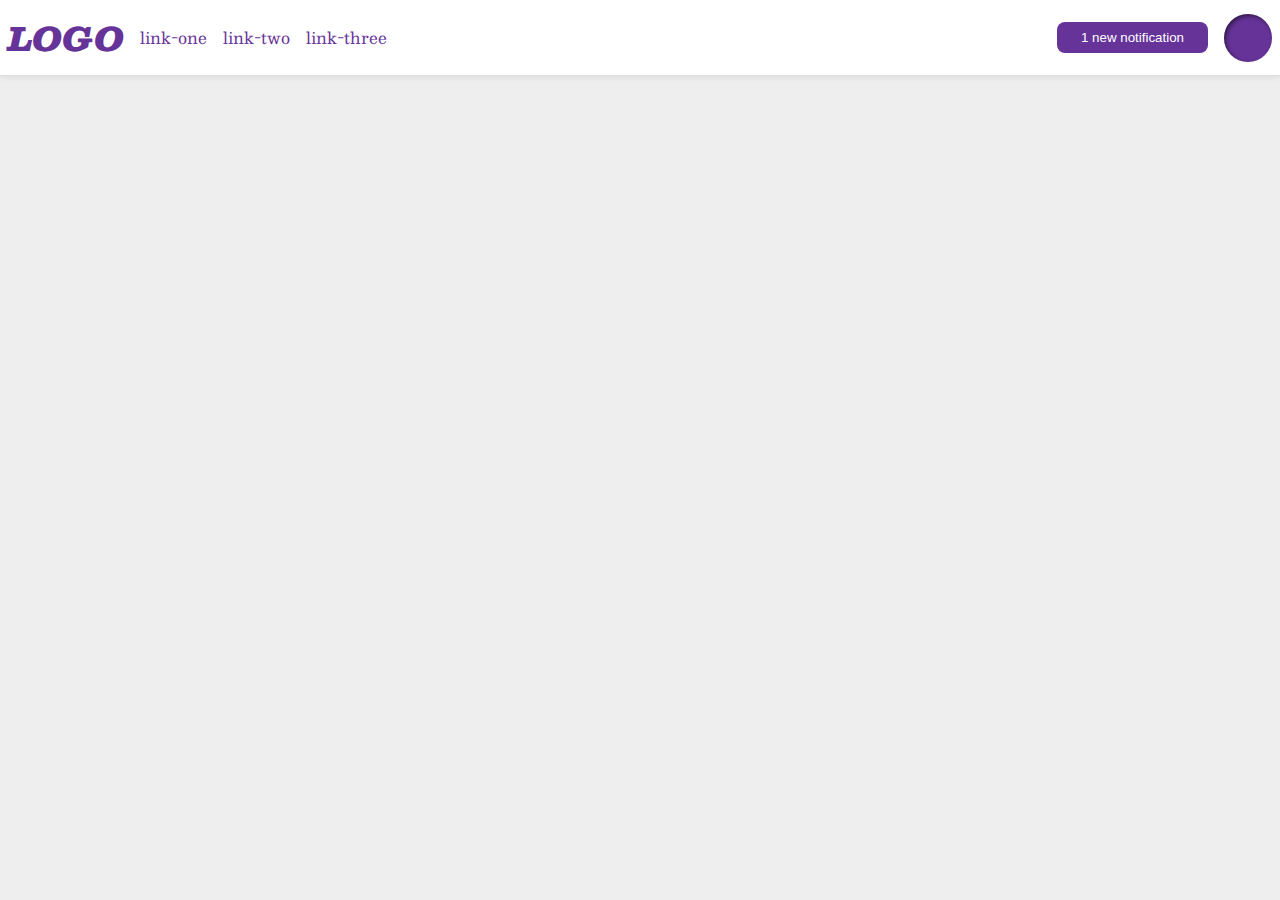
<file: foundations/flex/03-flex-header-2/index.html>
<!DOCTYPE html>
<html lang="en">
  <head>
    <meta charset="UTF-8">
    <meta http-equiv="X-UA-Compatible" content="IE=edge">
    <meta name="viewport" content="width=device-width, initial-scale=1.0">
    <title>Flex Header 2</title>
    <link rel="stylesheet" href="style.css">
  </head>
  <body>
    <div class="header">
      <div class="left">
        <div class="logo">
          LOGO
        </div>
        <ul class="links">
          <li><a href="https://google.com">link-one</a></li>
          <li><a href="https://google.com">link-two</a></li>
          <li><a href="https://google.com">link-three</a></li>
        </ul>
      </div>
      <div class="right">
        <button class="notifications">
          1 new notification
        </button>
        <div class="profile-image"></div>
      </div>
    </div>
  </body>
</html>
</file>
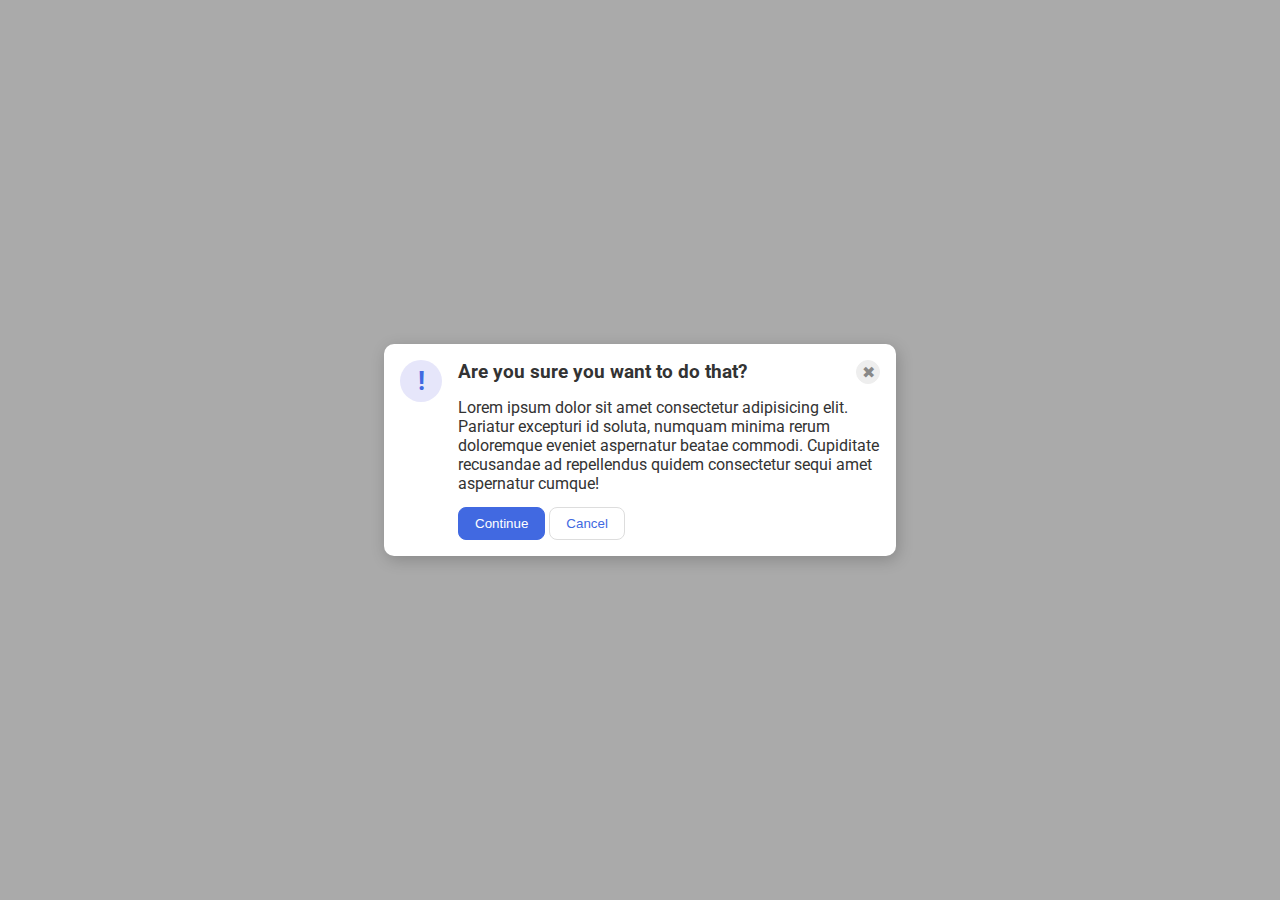
<file: foundations/flex/05-flex-modal/index.html>
<!DOCTYPE html>
<html lang="en">
  <head>
    <meta charset="UTF-8">
    <meta http-equiv="X-UA-Compatible" content="IE=edge">
    <meta name="viewport" content="width=device-width, initial-scale=1.0">
    <link rel="stylesheet" href="style.css">
    <title>Modal</title>
  </head>
  <body>
    <div class="modal">
      <div class="icon">!</div>
        <div class="container">
          <div class="header">Are you sure you want to do that?
            <button class="close-button">✖</button>
          </div>
          <div class="text">Lorem ipsum dolor sit amet consectetur adipisicing elit. Pariatur excepturi id soluta, numquam minima rerum doloremque eveniet aspernatur beatae commodi. Cupiditate recusandae ad repellendus quidem consectetur sequi amet aspernatur cumque!</div>
          <button class="continue">Continue</button>
          <button class="cancel">Cancel</button>
        </div>
    </div>
  </body>
</html>
</file>
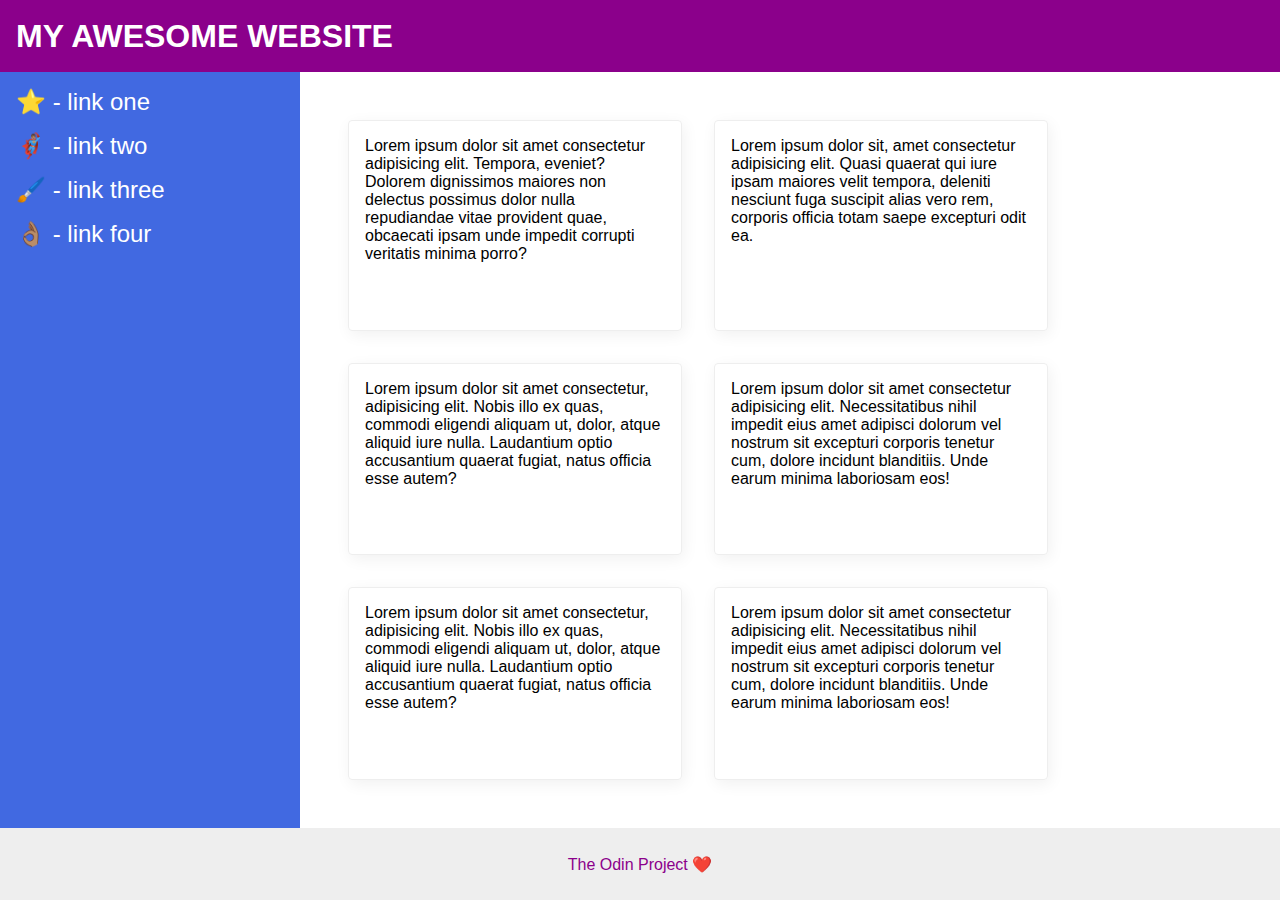
<file: foundations/flex/07-flex-layout-2/index.html>
<!DOCTYPE html>
<html lang="en">
  <head>
    <meta charset="UTF-8">
    <meta http-equiv="X-UA-Compatible" content="IE=edge">
    <meta name="viewport" content="width=device-width, initial-scale=1.0">
    <title>The Holy Grail</title>
    <link rel="stylesheet" href="style.css">
  </head>
  <body>
    <div class="header">
      MY AWESOME WEBSITE
    </div>
    <div class="content">
      <div class="sidebar">
        <ul>
          <li><a href="#">⭐ - link one</a></li>
          <li><a href="#">🦸🏽‍♂️ - link two</a></li>
          <li><a href="#">🖌️ - link three</a></li>
          <li><a href="#">👌🏽 - link four</a></li>
        </ul>
      </div>
      <div class="text">
        <div class="card">Lorem ipsum dolor sit amet consectetur adipisicing elit. Tempora, eveniet? Dolorem dignissimos maiores non delectus possimus dolor nulla repudiandae vitae provident quae, obcaecati ipsam unde impedit corrupti veritatis minima porro?</div>
        <div class="card">Lorem ipsum dolor sit, amet consectetur adipisicing elit. Quasi quaerat qui iure ipsam maiores velit tempora, deleniti nesciunt fuga suscipit alias vero rem, corporis officia totam saepe excepturi odit ea.</div>
        <div class="card">Lorem ipsum dolor sit amet consectetur, adipisicing elit. Nobis illo ex quas, commodi eligendi aliquam ut, dolor, atque aliquid iure nulla. Laudantium optio accusantium quaerat fugiat, natus officia esse autem?</div>
        <div class="card">Lorem ipsum dolor sit amet consectetur adipisicing elit. Necessitatibus nihil impedit eius amet adipisci dolorum vel nostrum sit excepturi corporis tenetur cum, dolore incidunt blanditiis. Unde earum minima laboriosam eos!</div>
        <div class="card">Lorem ipsum dolor sit amet consectetur, adipisicing elit. Nobis illo ex quas, commodi eligendi aliquam ut, dolor, atque aliquid iure nulla. Laudantium optio accusantium quaerat fugiat, natus officia esse autem?</div>
        <div class="card">Lorem ipsum dolor sit amet consectetur adipisicing elit. Necessitatibus nihil impedit eius amet adipisci dolorum vel nostrum sit excepturi corporis tenetur cum, dolore incidunt blanditiis. Unde earum minima laboriosam eos!</div>
      </div>
    </div>
    <div class="footer">
      The Odin Project ❤️
    </div>
  </body>
</html>
</file>
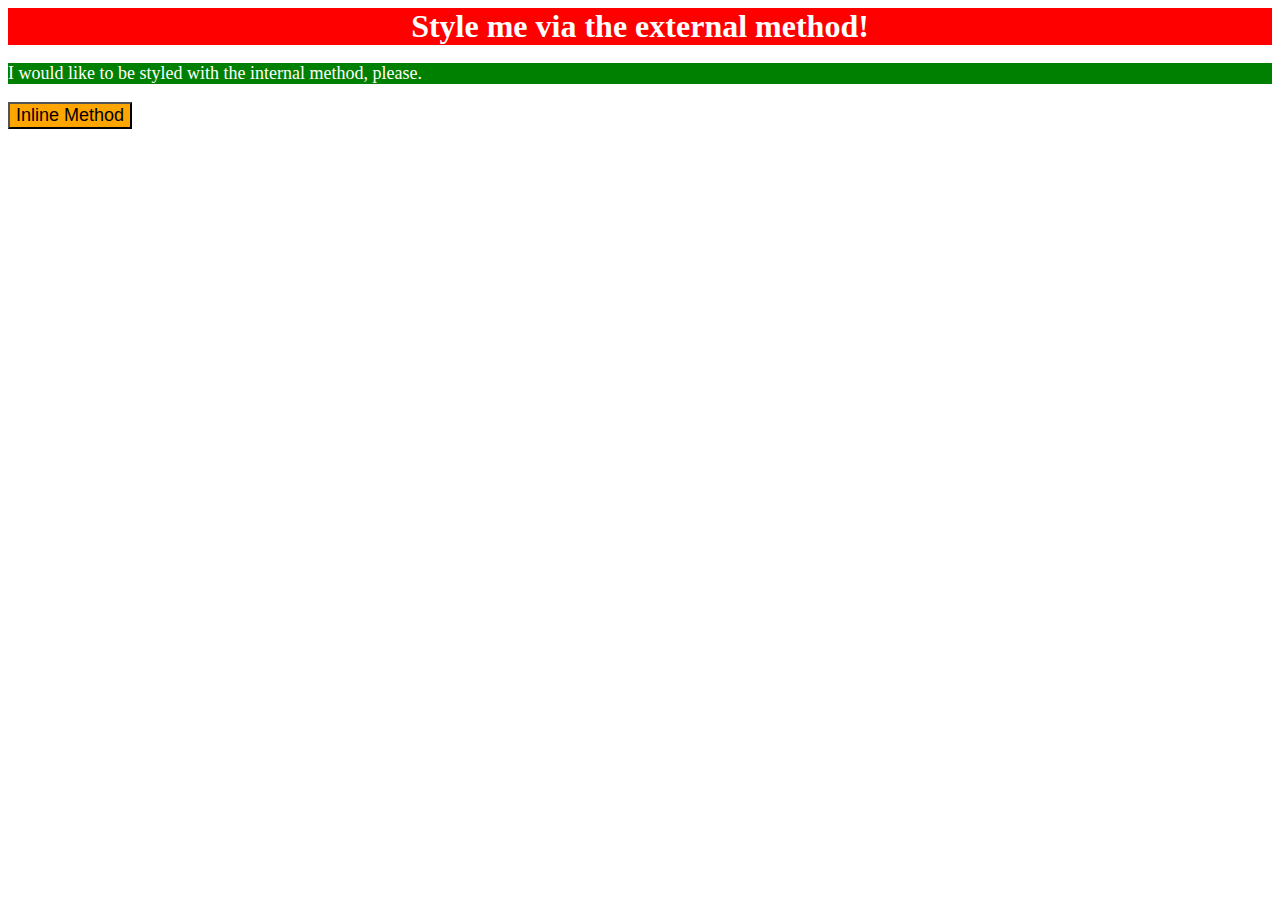
<file: foundations/intro-to-css/01-css-methods/index.html>
<!DOCTYPE html>
<html lang="en">
  <head>
    <meta charset="UTF-8">
    <meta http-equiv="X-UA-Compatible" content="IE=edge">
    <meta name="viewport" content="width=device-width, initial-scale=1.0">
    <title>Methods for Adding CSS</title>
    <link rel="stylesheet" href="style.css">
    <style>
      p {
        background-color: green;
        color: white;
        font-size: 18px;
      }
    </style>
  </head>
  <body>
    <div>Style me via the external method!</div>
    <p>I would like to be styled with the internal method, please.</p>
    <button style="background-color: orange; font-size: 18px;">Inline Method</button>
  </body>
</html>
</file>
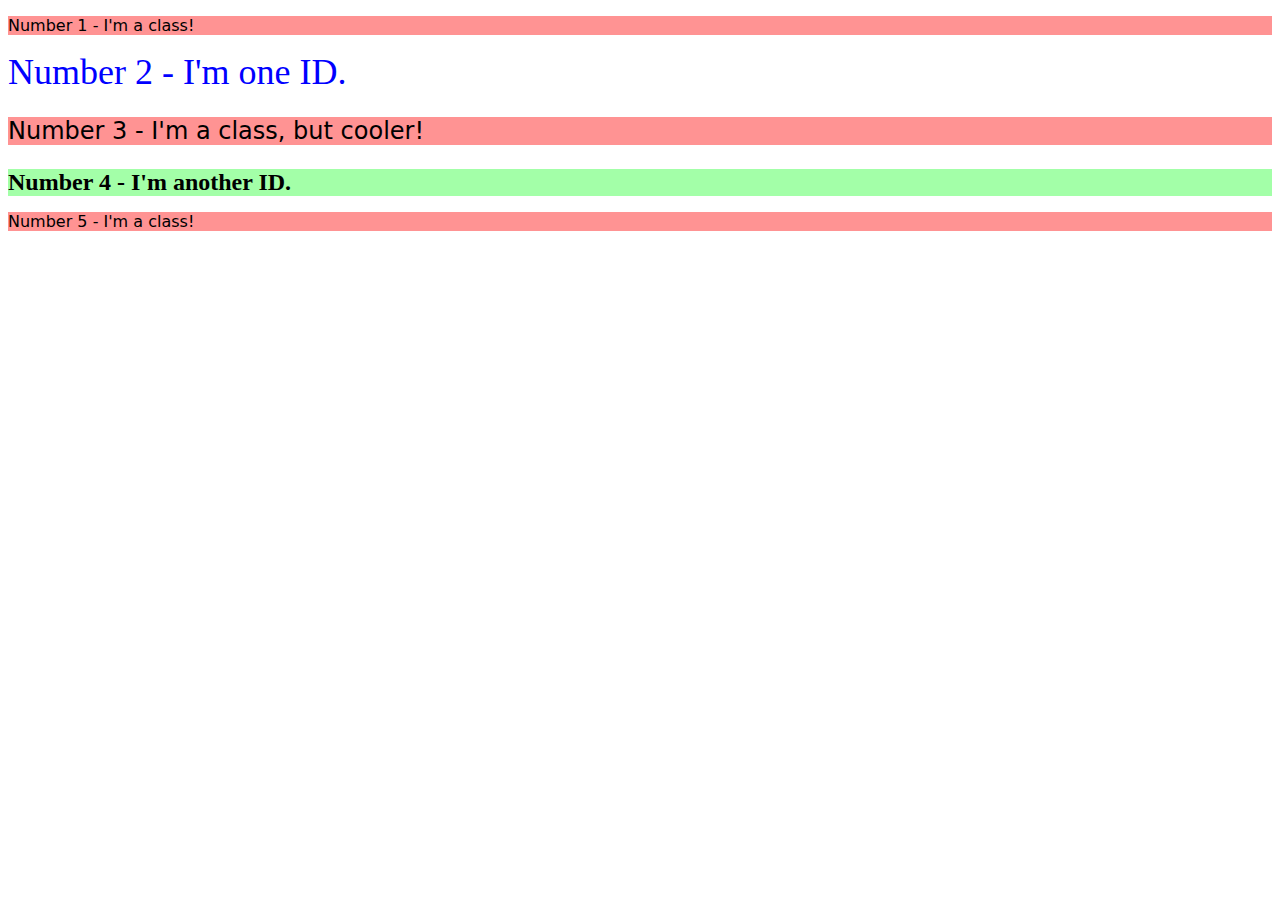
<file: foundations/intro-to-css/02-class-id-selectors/index.html>
<!DOCTYPE html>
<html lang="en">
  <head>
    <meta charset="UTF-8">
    <meta http-equiv="X-UA-Compatible" content="IE=edge">
    <meta name="viewport" content="width=device-width, initial-scale=1.0">
    <title>Class and ID Selectors</title>
    <link rel="stylesheet" href="style.css">
  </head>
  <body>
    <p class="uneven class">Number 1 - I'm a class!</p>
    <div class="even" id="first-ID">Number 2 - I'm one ID.</div>
    <p class="uneven class bigger">Number 3 - I'm a class, but cooler!</p>
    <div class="even" id="second-ID">Number 4 - I'm another ID.</div>
    <p class="uneven class">Number 5 - I'm a class!</p>
  </body>
</html>
</file>
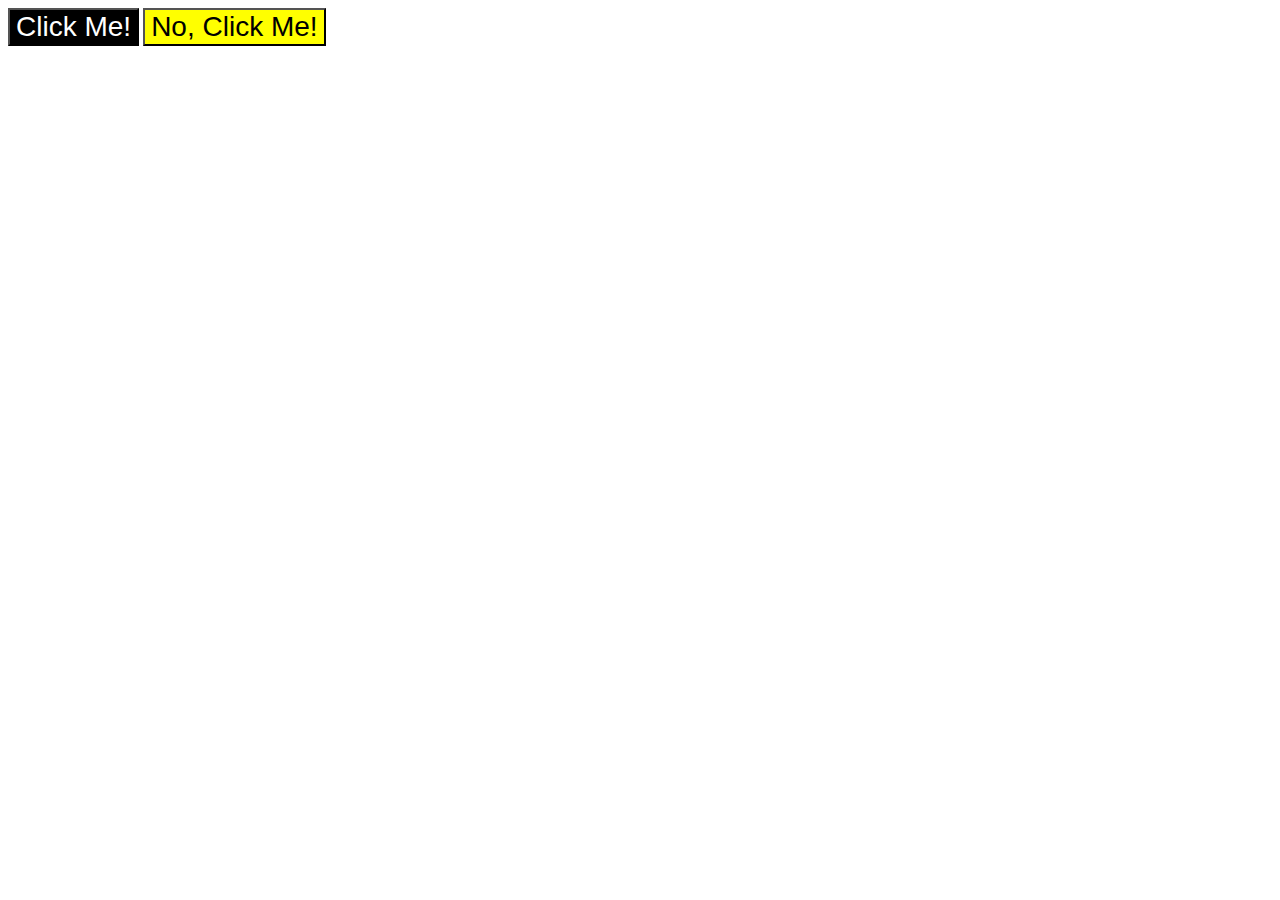
<file: foundations/intro-to-css/03-grouping-selectors/index.html>
<!DOCTYPE html>
<html lang="en">
  <head>
    <meta charset="UTF-8">
    <meta http-equiv="X-UA-Compatible" content="IE=edge">
    <meta name="viewport" content="width=device-width, initial-scale=1.0">
    <title>Grouping Selectors</title>
    <link rel="stylesheet" href="style.css">
  </head>
  <body>
      <button class="one">Click Me!</button>
      <button class="two">No, Click Me!</button>
  </body>
</html>
</file>
<file: foundations/flex/03-flex-header-2/style.css>
/* this is some magical font-importing.  
you'll learn about it later. */
@import url('https://fonts.googleapis.com/css2?family=Besley:ital,wght@0,400;1,900&display=swap');

body {
  margin: 0;
  background: #eee;
  font-family: Besley, serif;
}

.header {
  background: white;
  border-bottom: 1px solid #ddd;
  box-shadow: 0 0 8px rgba(0,0,0,.1);
  display: flex;
  justify-content: space-between;
  padding: 8px;
}

.left,
.right {
  display: flex;
  gap: 16px;
  align-items: center;
}

.profile-image {
  background: rebeccapurple;
  box-shadow: inset 2px 2px 4px rgba(0,0,0,.5);
  border-radius: 50%;
  width: 48px;
  height: 48px;
}

.logo {
  color: rebeccapurple;
  font-size: 32px;
  font-weight: 900;
  font-style: italic;
}

button {
  border: none;
  border-radius: 8px;
  background: rebeccapurple;
  color: white;
  padding: 8px 24px;
}

a {
  /* this removes the line under our links */
  text-decoration: none;
  color: rebeccapurple;
}

ul {
  padding: 0;
  list-style-type: none;
  display: flex;
  gap: 16px;
}
</file>
<file: foundations/flex/05-flex-modal/style.css>
@import url('https://fonts.googleapis.com/css2?family=Roboto:wght@400;700&display=swap');

html, body {
  height: 100%;
}

body {
  font-family: Roboto, sans-serif;
  margin: 0;
  background: #aaa;
  color: #333;
  /* I'll give you this one for free lol */
  display: flex;
  align-items: center;
  justify-content: center;
}

.modal {
  background: white;
  width: 480px;
  border-radius: 10px;
  box-shadow: 2px 4px 16px rgba(0,0,0,.2);
  padding: 16px;
  display: flex;
  gap: 16px;
}

.icon {
  color: royalblue;
  font-size: 26px;
  font-weight: 700;
  background: lavender;
  width: 42px;
  height: 42px;
  border-radius: 50%;
  display: flex;
  align-items: center;
  justify-content: center;
  flex: 1 0 auto;
}

.close-button {
  background: #eee;
  border-radius: 50%;
  color: #888;
  font-weight: 400;
  font-size: 16px;
  height: 24px;
  width: 24px;
  display: flex;
  align-items: center;
  justify-content: center;
  border: 1px solid #eee;
  padding: 0;
}

button {
  cursor: pointer;
  padding: 8px 16px;
  border-radius: 8px;
}

button.continue {
  background: royalblue;
  border: 1px solid royalblue;
  color: white;
}

button.cancel {
  background: white;
  border: 1px solid #ddd;
  color: royalblue;
}

.header {
  font-weight: bold;
  font-size: larger;
  display: flex;
  justify-content: space-between;
}

.text {
  margin: 14px 0;
}
</file>
<file: foundations/flex/07-flex-layout-2/style.css>
body {
  font-family: -apple-system, BlinkMacSystemFont, 'Segoe UI', Roboto, Oxygen, Ubuntu, Cantarell, 'Open Sans', 'Helvetica Neue', sans-serif;
  margin: 0;
  min-height: 100vh;
  display: flex;
  flex-direction: column;
}

.header {
  height: 72px;
  background: darkmagenta;
  color: white; 
  font-size: 32px;
  font-weight: 900;
  padding: 0 16px;
  align-content: center;
}

.footer {
  height: 72px;
  background: #eee;
  color: darkmagenta;
  text-align: center;
  align-content: center;
}

.sidebar {
  background: royalblue;
  box-sizing: border-box;
  padding: 16px;
  flex-basis: 300px;
  flex-shrink: 0;
}

.card {
  border: 1px solid #eee;
  box-shadow: 2px 4px 16px rgba(0,0,0,.06);
  border-radius: 4px;
  padding: 16px;
  width: 300px;
}

ul {
  list-style: none;
  margin: 0;
  padding: 0;
}

li {
  margin: 0 0 16px 0;
}

a {
  color: white;
  text-decoration: none;
  font-size: 24px;
}

.content {
  display: flex;
  flex: 1;
}

.text {
  display: flex;
  flex-wrap: wrap;
  padding: 48px;
  gap: 32px;

}
</file>
<file: foundations/intro-to-css/01-css-methods/style.css>
div {
    background-color: red;
    color: white;
    font-size: 32px;
    text-align: center;
    font-weight: bold;
}
</file>
<file: foundations/intro-to-css/02-class-id-selectors/style.css>
.uneven {
    background-color: #ff9393;
    font-family: verdana, DejaVu Sans, sans-serif;
    
}
div#first-ID {
    color: #0000ff;
    font-size: 36px;
}

.bigger {
    font-size: 24px;
}

div#second-ID {
    background-color: #a3ffa8;
    font-size: 24px;
    font-weight: bold;
}
</file>
<file: foundations/intro-to-css/03-grouping-selectors/style.css>
.one,
.two {
    font-size: 28px;
    font-family: Helvetica, 'Times New Roman', sans-serif;
}
.one {
    background-color: black;
    color: white;
}
.two{
    background-color: yellow;
}
</file>
